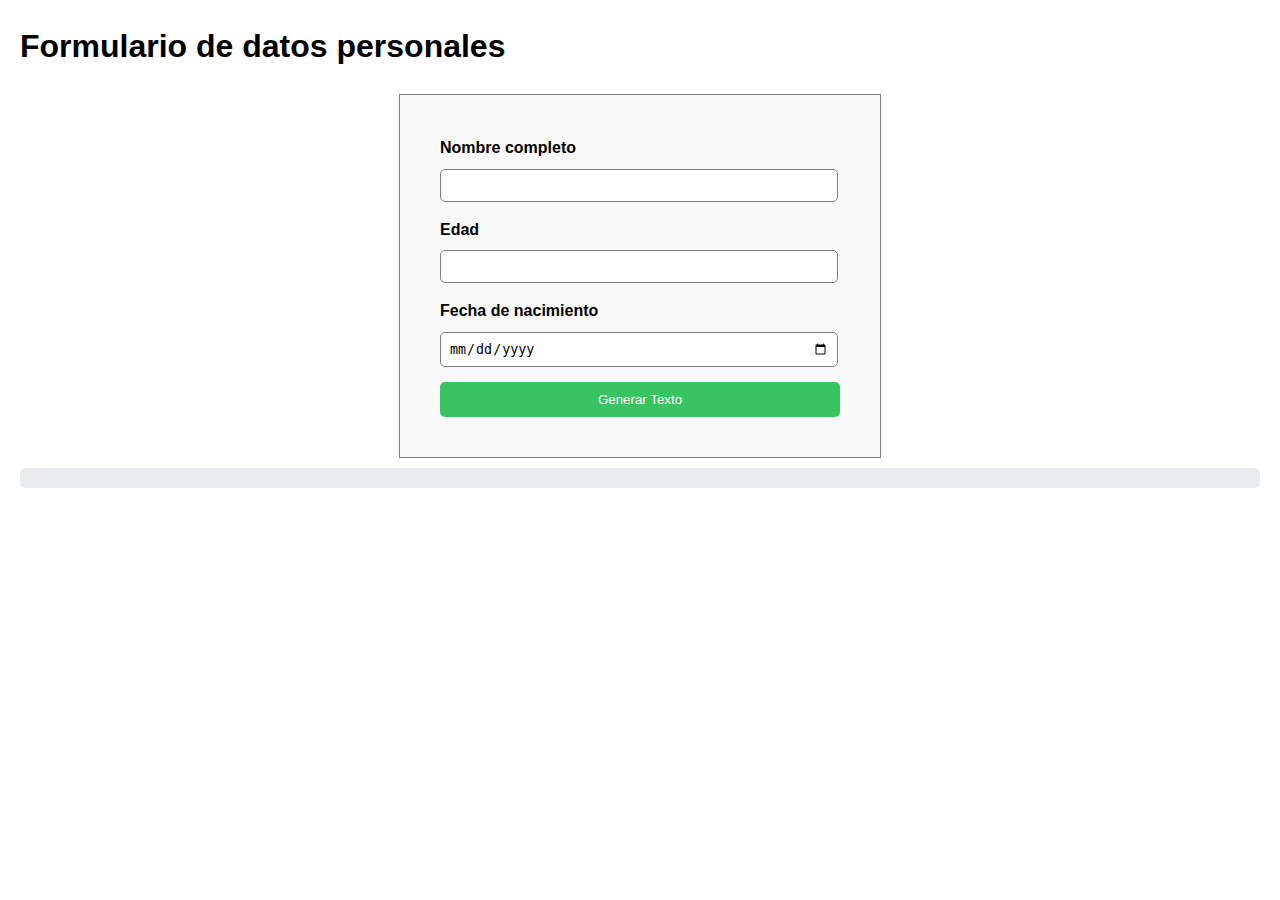
<file: index.html>
<!DOCTYPE html>
<html lang="en">
<head>
    <meta charset="UTF-8">
    <meta name="viewport" content="width=device-width, initial-scale=1.0">
    <title>Document</title>
    <link rel="stylesheet" href="styles/main.css">
</head>
<body>
    <h1>Formulario de datos personales
    </h1>

    <form id="formulario">
        <label for="nombre">Nombre completo</label>
        <input type="text" id="nombre" required>

        <label for="edad">Edad</label>
        <input type="text" id="edad" required>

        <label for="fechaNacimiento">Fecha de nacimiento</label>
        <input type="date" id="fechaNacimiento" required>

        <button type="submit">Generar Texto</button>


    </form>
    <div class="resultado" id="resultado"></div>
    <script src="scripts/app.js"></script>

</body>
</html>
</file>
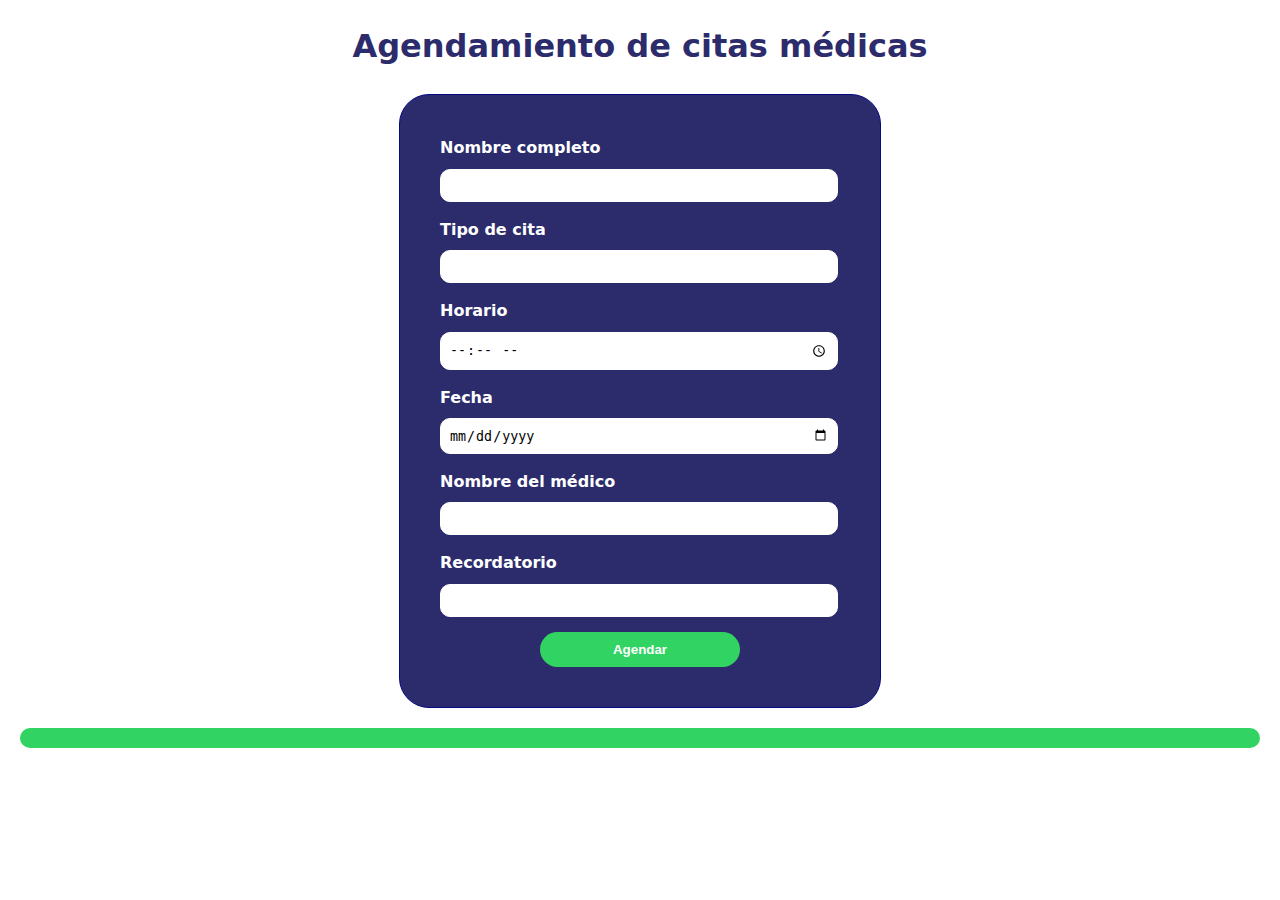
<file: cita.html>
<!DOCTYPE html>
<html lang="en">
<head>
    <meta charset="UTF-8">
    <meta name="viewport" content="width=device-width, initial-scale=1.0">
    <title>Cita médica</title>
    <link rel="stylesheet" href="styles/estiloCita.css">
</head>
<body>
    <h1>Agendamiento de citas médicas</h1>

    <form id="formulario">
        <label for="nombre">Nombre completo</label>
        <input type="text" id="nombre" required>

        <label for="tipoCita">Tipo de cita</label>
        <input list="lista-tipos" id="tipoCita" required>
            <datalist id="lista-tipos">
                <option value="General">
                <option value="Especialista">
            </datalist>

        <label for="horario">Horario</label>
        <input type="time" id="horario" required>

        <label for="fecha">Fecha</label>
        <input type="date" id="fecha" required>

        <label for="nombreMedico">Nombre del médico</label>
        <input type="text" id="nombreMedico" required>

        <label for="recordatorio">Recordatorio</label>
        <input list="lista-recordatorios" id="recordatorio" required>
            <datalist id="lista-recordatorios">
                <option value="Correo electrónico">
                <option value="Mensaje de texto">
                <option value="Llamada">
            </datalist>

        <button type="submit">Agendar</button>

    </form>

    <div class="resultado" id="resultado"></div>
    <script src="scripts/appCita.js"></script>

</body>
</html>
</file>
<file: styles/main.css>
body {
    font-family: Arial, Helvetica, sans-serif;
    margin: 20px;
    line-height: 1.6;
}


form {
    max-width: 400px;
    margin: 0 auto;
    padding: 40px;
    border: 1px solid gray;
    background-color: #f9f9f9;
}

label {
    display: block;
    margin-bottom: 8px;
    font-weight: bold;
}

input {
    width: 95%;
    padding: 8px;
    margin-bottom: 15px;
    border: 1px solid gray;
    border-radius: 5px;
}

button {
    width: 100%;
    padding: 10px;
    background: #37c461;
    color: white;
    border: none;
    border-radius: 5px;
    cursor: pointer;

}

.resultado {
    margin-top: 10px;
    padding: 10px;
    background: #e9ecef;
    border-radius: 5px;
}
</file>
<file: styles/estiloCita.css>
body {
    font-family: system-ui, -apple-system, BlinkMacSystemFont, 'Segoe UI', Roboto, Oxygen, Ubuntu, Cantarell, 'Open Sans', 'Helvetica Neue', sans-serif;
    margin: 20px;
    line-height: 1.6;
}

form {
    max-width: 400px;
    margin: 0 auto;
    padding: 40px;
    border: 1px solid rgb(6, 10, 129);
    background-color: #2c2c6c;
    border-radius: 30px;
}


label {
    display: block;
    margin-bottom: 8px;
    font-weight: bold;
    color: white;
}

input {
    width: 95%;
    padding: 8px;
    margin-bottom: 15px;
    border: 1px solid rgb(255, 255, 255);
    border-radius: 10px;
}


h1 {
    display: flex;
    justify-content: center;
    color: #2c2c6c;
}


button {
    width: 50%;
    display: block;
    margin: auto;
    padding: 10px;
    background: #31d362;
    color: white;
    font-weight: bolder;
    border: none;
    border-radius: 30px;
    cursor: pointer;

}

.resultado {
    display: flex;
    justify-content: center;
    margin-top: 20px;
    padding: 10px;
    background: #31d362;
    border-radius: 30px;
}
</file>
